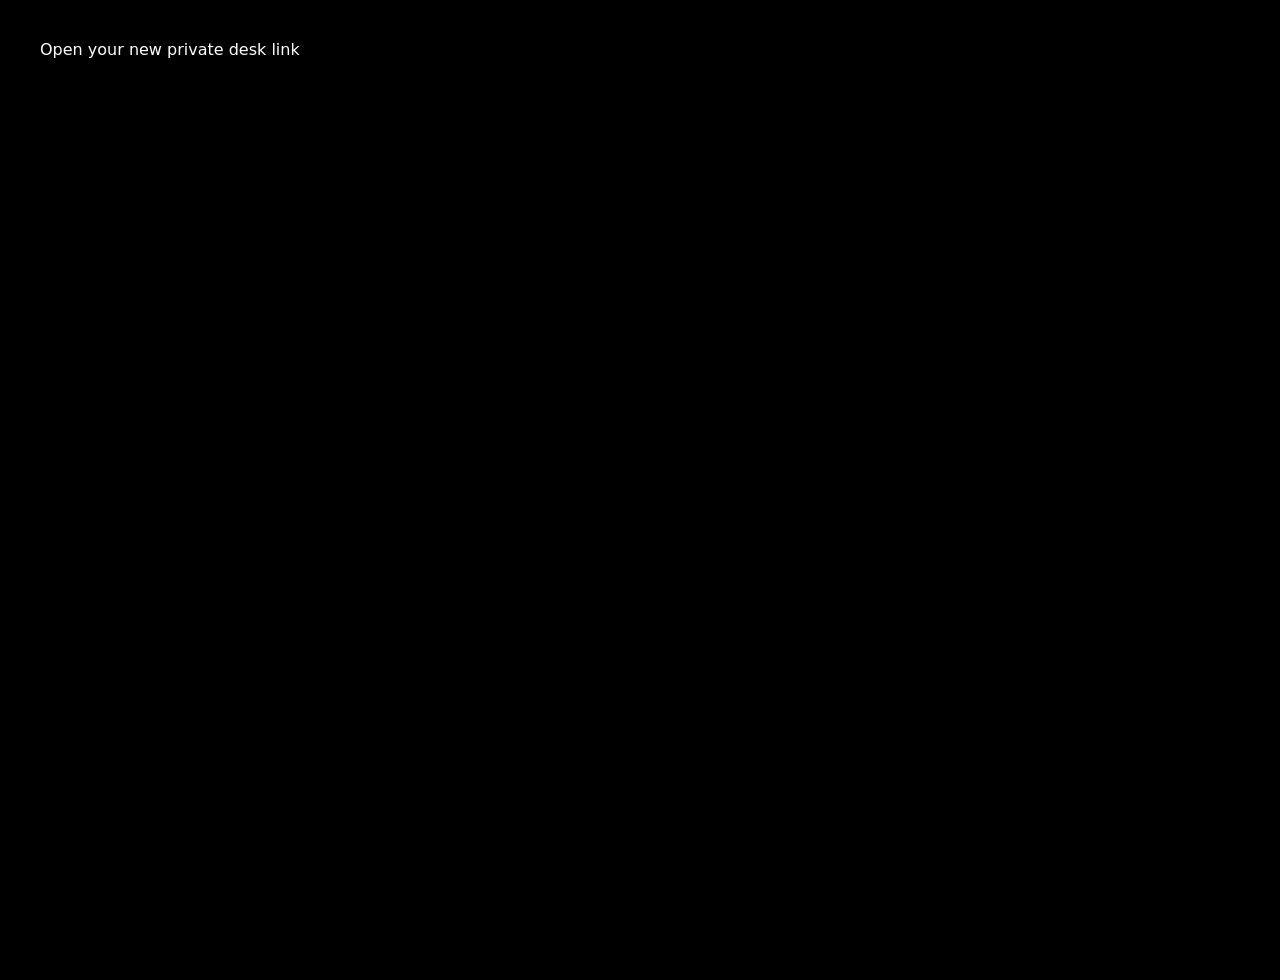
<file: index.html>
<!DOCTYPE html>
<html lang="en">
<head>
  <meta charset="utf-8" />
  <meta name="viewport" content="width=device-width, initial-scale=1, viewport-fit=cover" />
  <meta name="apple-mobile-web-app-capable" content="yes" />
  <meta name="apple-mobile-web-app-status-bar-style" content="black-translucent" />
  <meta name="theme-color" content="#000000" />
  <title>Grok Bot</title>
  <style>
    html, body { margin: 0; background: #000; color: #fff; font-family: -apple-system, system-ui, sans-serif; }
  </style>
</head>
<body data-role="launcher">
  <div style="padding:40px;min-height:100vh">Open your new private desk link</div>
  <script>
    try { localStorage.removeItem('desk_data_path'); } catch (e) {}
    if (location.hash) history.replaceState(null, '', location.pathname + location.search);
  </script>
</body>
</html>
</file>
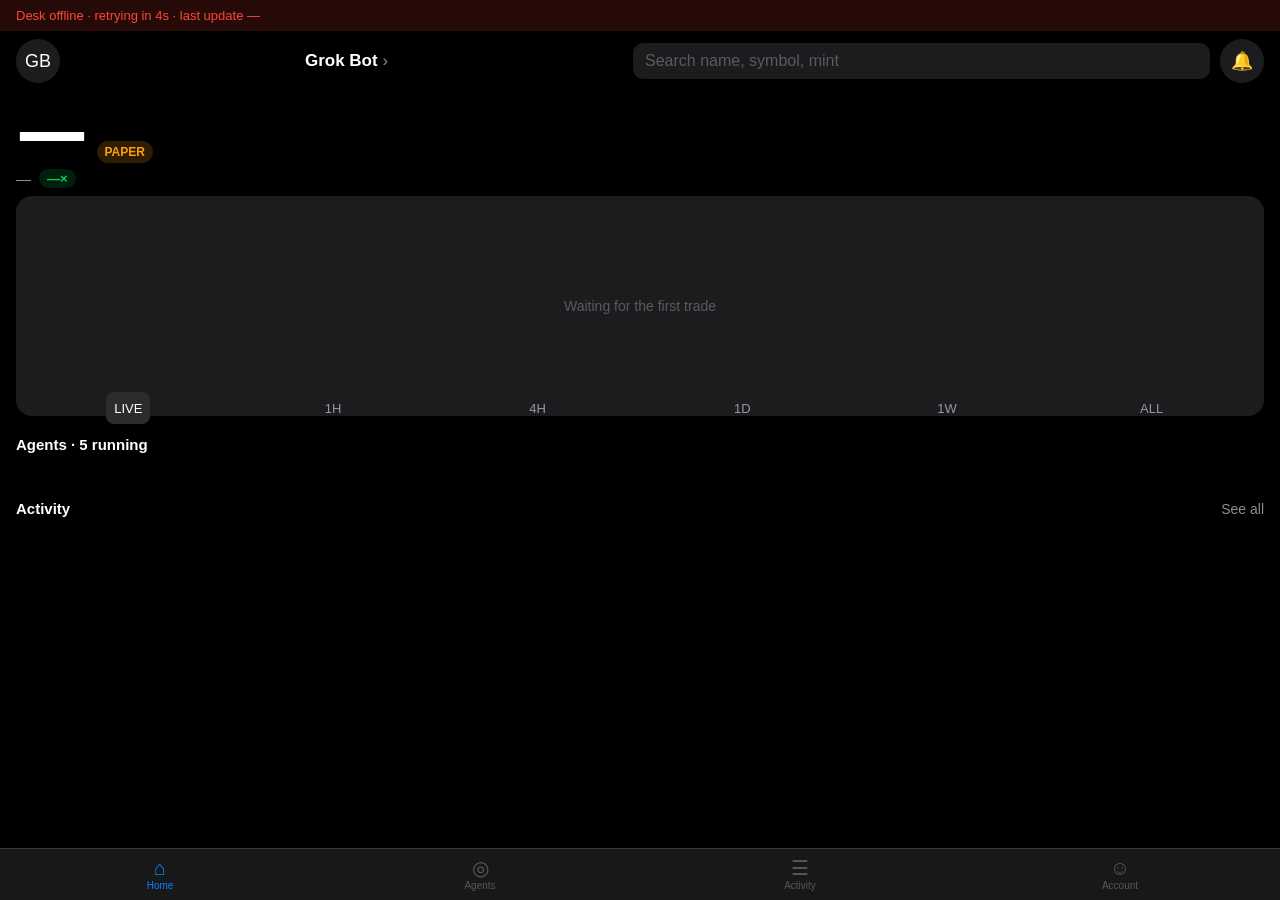
<file: d/12U8D7rEyZAAZGFCWQ1efobY_DVeNsSLQHzzehta1Lo/index.html>
<!DOCTYPE html>
<html lang="en">
<head>
  <meta charset="utf-8" />
  <meta name="viewport" content="width=device-width, initial-scale=1, viewport-fit=cover" />
  <meta name="apple-mobile-web-app-capable" content="yes" />
  <meta name="apple-mobile-web-app-status-bar-style" content="black-translucent" />
  <meta name="theme-color" content="#000000" />
  <link rel="apple-touch-icon" href="../../icons/apple-touch-icon.png" />
  <link rel="manifest" href="../../manifest.json" />
  <title>Grok Bot</title>
  <link rel="stylesheet" href="../../app.css?v=4" />
</head>
<body>
  <div id="app">
    <div id="error-bar" role="status"></div>

    <!-- HOME -->
    <section class="screen active" data-tab="home" id="screen-home">
      <div class="navbar">
        <button type="button" class="nav-avatar" id="nav-avatar" aria-label="Account">GB</button>
        <button type="button" class="nav-title" id="nav-title">Grok Bot <span class="chev">›</span></button>
        <input class="nav-search" id="nav-search" type="search" placeholder="Search name, symbol, mint" enterkeyhint="search" />
        <button type="button" class="nav-icon" id="nav-bell" aria-label="Notifications">🔔<span class="bell-dot" id="bell-dot"></span></button>
      </div>
      <div class="screen-scroll">
        <div class="balance-row">
          <div class="balance-odometer tabular" id="balance-odometer">—</div>
          <span class="paper-pill" id="paper-pill-home">PAPER</span>
        </div>
        <div class="today-row">
          <span id="today-pct" class="tabular">—</span>
          <span class="mult-pill tabular" id="mult-pill">—×</span>
        </div>
        <div class="chart-wrap">
          <div class="chart-empty" id="chart-empty">Waiting for the first trade</div>
          <canvas id="home-chart"></canvas>
          <div class="range-switch">
            <button type="button" data-range="LIVE" class="on">LIVE</button>
            <button type="button" data-range="1H">1H</button>
            <button type="button" data-range="4H">4H</button>
            <button type="button" data-range="1D">1D</button>
            <button type="button" data-range="1W">1W</button>
            <button type="button" data-range="ALL">ALL</button>
          </div>
        </div>
        <div class="section-head"><span id="agents-heading">Agents · 5 running</span></div>
        <div class="agent-carousel" id="agent-carousel"></div>
        <div class="section-head">
          <span>Activity</span>
          <button type="button" class="link" id="see-all-activity">See all</button>
        </div>
        <div id="home-activity"></div>
      </div>
    </section>

    <!-- AGENTS -->
    <section class="screen" data-tab="agents" id="screen-agents">
      <div class="navbar"><div class="nav-title">Agents</div></div>
      <div class="screen-scroll" id="agents-list"></div>
    </section>

    <!-- ACTIVITY -->
    <section class="screen" data-tab="activity" id="screen-activity">
      <div class="navbar"><div class="nav-title">Activity</div></div>
      <div class="screen-scroll" id="activity-list"></div>
    </section>

    <!-- ACCOUNT -->
    <section class="screen" data-tab="account" id="screen-account">
      <div class="navbar"><div class="nav-title">Account</div></div>
      <div class="screen-scroll">
        <div class="note-box" id="planb-settings-note">Settings are read-only here. Change them via Telegram.</div>
        <div class="acct-card">
          <div class="acct-row">
            <span class="label">Mode</span>
            <div class="mode-seg" id="acct-mode"><span class="on">PAPER</span><span>LIVE</span></div>
          </div>
          <div class="acct-row">
            <span class="label">Stack</span>
            <span class="value tabular" id="acct-stack">—</span>
          </div>
        </div>
        <div class="acct-card">
          <a class="acct-row" id="acct-profile" href="#" target="_blank" rel="noopener">
            <span class="label">Your FOMO profile</span>
            <span><span class="value"></span> <span class="chev">›</span></span>
          </a>
          <button type="button" class="acct-row" id="acct-invite">
            <span class="label">Invite a friend</span>
            <span class="value">Share</span>
          </button>
        </div>
        <div class="acct-card">
          <div class="acct-row">
            <span class="label">Telegram</span>
            <span class="value" id="acct-telegram">—</span>
          </div>
          <div class="acct-row">
            <span class="label">Notifications</span>
            <span class="value" id="web-push-note" style="max-width:60%;text-align:right;font-size:12px">Telegram only</span>
          </div>
        </div>
        <div class="section-head"><span>Settings</span></div>
        <div id="settings-groups"></div>
      </div>
    </section>

    <!-- COIN overlay -->
    <div class="overlay-screen" id="coin-overlay">
      <div class="navbar">
        <button type="button" class="nav-back" id="coin-back" aria-label="Back">‹</button>
        <div class="nav-title">Coin</div>
      </div>
      <div id="coin-body" style="flex:1;min-height:0;display:flex;flex-direction:column"></div>
    </div>

    <!-- AUDIT overlay -->
    <div class="overlay-screen" id="audit-overlay">
      <div class="navbar">
        <button type="button" class="nav-back" id="audit-back" aria-label="Back">‹</button>
        <div class="nav-title">Auditor</div>
      </div>
      <div id="audit-body" style="flex:1;min-height:0;display:flex;flex-direction:column"></div>
    </div>

    <nav class="tabbar" aria-label="Tabs">
      <button type="button" data-tab="home" class="on"><span class="tab-ico">⌂</span>Home</button>
      <button type="button" data-tab="agents"><span class="tab-ico">◎</span>Agents</button>
      <button type="button" data-tab="activity"><span class="tab-ico">☰</span>Activity</button>
      <button type="button" data-tab="account"><span class="tab-ico">☺</span>Account</button>
    </nav>
  </div>
  <script src="../../chart.js?v=4"></script>
  <script src="../../app.js?v=4"></script>
</body>
</html>
</file>
<file: app.css>
:root {
  --bg: #000;
  --text: #fff;
  --secondary: rgba(235, 235, 245, 0.6);
  --tertiary: rgba(235, 235, 245, 0.3);
  --sep: rgba(84, 84, 88, 0.55);
  --card: #1c1c1e;
  --card2: #2c2c2e;
  --green: #00d35a;
  --red: #ff453a;
  --orange: #ff9f0a;
  --cyan: #64d2ff;
  --blue: #0a84ff;
  --yellow: #ffd60a;
  --pink: #ff6b9a;
  --gutter: 16px;
  --tab-h: calc(52px + env(safe-area-inset-bottom, 0px));
  --nav-h: calc(52px + env(safe-area-inset-top, 0px));
  font-family: -apple-system, BlinkMacSystemFont, "SF Pro Text", "Helvetica Neue", sans-serif;
  color: var(--text);
  background: var(--bg);
}
*, *::before, *::after { box-sizing: border-box; }
html, body {
  margin: 0; padding: 0; background: var(--bg); color: var(--text);
  height: 100%; overflow: hidden;
  -webkit-font-smoothing: antialiased;
  -webkit-tap-highlight-color: transparent;
  user-select: none;
}
button, input { font: inherit; color: inherit; }
button { background: none; border: 0; padding: 0; cursor: pointer; }
.tabular { font-variant-numeric: tabular-nums; }
.mono { font-family: ui-monospace, "SF Mono", Menlo, monospace; font-variant-numeric: tabular-nums; }

#app { height: 100%; display: flex; flex-direction: column; position: relative; }

/* error banner */
#error-bar {
  display: none; background: rgba(255,69,58,0.15); color: var(--red);
  padding: 8px var(--gutter); font-size: 13px; flex-shrink: 0;
}
#error-bar.show { display: block; }

/* screens */
.screen {
  display: none; flex: 1; flex-direction: column; min-height: 0;
  padding-bottom: var(--tab-h);
}
.screen.active { display: flex; }
.screen-scroll {
  flex: 1; overflow-y: auto; -webkit-overflow-scrolling: touch;
  padding: 0 var(--gutter) 24px;
}

/* navbar */
.navbar {
  display: flex; align-items: center; gap: 10px;
  padding: calc(8px + env(safe-area-inset-top, 0px)) var(--gutter) 8px;
  flex-shrink: 0;
}
.nav-avatar, .nav-icon, .nav-back {
  width: 44px; height: 44px; border-radius: 50%;
  background: var(--card); display: flex; align-items: center; justify-content: center;
  flex-shrink: 0; font-size: 18px;
}
.nav-title { flex: 1; font-size: 17px; font-weight: 600; }
.nav-title .chev { color: var(--secondary); font-weight: 400; }
.nav-search {
  flex: 1; height: 36px; border-radius: 10px; background: var(--card);
  border: 0; padding: 0 12px; color: var(--text); min-width: 0;
}
.nav-search::placeholder { color: var(--tertiary); }
.bell-dot {
  position: absolute; top: 10px; right: 10px; width: 8px; height: 8px;
  background: var(--green); border-radius: 50%; display: none;
}
.nav-icon { position: relative; }
.bell-dot.on { display: block; }

/* home hero */
.balance-row {
  display: flex; align-items: baseline; gap: 10px; flex-wrap: wrap;
  padding: 4px 0 2px;
}
.balance-odometer {
  font-size: clamp(48px, 14vw, 72px); font-weight: 700; letter-spacing: -1.5px;
  font-family: -apple-system, "SF Pro Display", system-ui, sans-serif;
  font-variant-numeric: tabular-nums; line-height: 1;
}
.paper-pill {
  display: inline-flex; align-items: center; height: 22px; padding: 0 8px;
  border-radius: 999px; background: rgba(255,159,10,0.18); color: var(--orange);
  font-size: 12px; font-weight: 600;
}
.paper-pill.hidden { display: none; }
.today-row {
  display: flex; align-items: center; gap: 8px; color: var(--secondary);
  font-size: 15px; margin-bottom: 8px;
}
.mult-pill {
  background: rgba(0,211,90,0.15); color: var(--green);
  border-radius: 999px; padding: 2px 8px; font-size: 13px; font-weight: 600;
  font-variant-numeric: tabular-nums;
}
.today-up { color: var(--green); }
.today-down { color: var(--red); }

.chart-wrap {
  background: var(--card); border-radius: 16px; padding: 8px 4px 4px;
  position: relative; height: 220px;
}
.chart-wrap canvas { width: 100%; height: 180px; display: block; }
.chart-empty {
  position: absolute; inset: 0; display: flex; align-items: center; justify-content: center;
  color: var(--tertiary); font-size: 14px; pointer-events: none;
}
.range-switch {
  display: flex; gap: 4px; padding: 8px 8px 4px; justify-content: space-around;
}
.range-switch button {
  min-width: 44px; min-height: 32px; border-radius: 8px; color: var(--secondary);
  font-size: 13px; font-weight: 500;
}
.range-switch button.on { background: var(--card2); color: var(--text); }

.section-head {
  display: flex; align-items: baseline; justify-content: space-between;
  margin: 20px 0 10px; font-size: 15px; font-weight: 600;
}
.section-head .link { color: var(--secondary); font-weight: 400; font-size: 14px; min-height: 44px; display: flex; align-items: center; }

/* agent carousel */
.agent-carousel {
  display: flex; gap: 12px; overflow-x: auto; scroll-snap-type: x mandatory;
  margin: 0 calc(-1 * var(--gutter)); padding: 0 var(--gutter) 4px;
  -webkit-overflow-scrolling: touch;
}
.agent-carousel::-webkit-scrollbar { display: none; }
.agent-card {
  flex: 0 0 calc(100vw - 32px); scroll-snap-align: start;
  background: var(--card); aspect-ratio: 504 / 470;
  border-radius: calc(42 * (100vw - 32px) / 504);
  padding: 18px; display: flex; flex-direction: column; gap: 10px;
  overflow: hidden;
}
.agent-card .ac-top { display: flex; justify-content: space-between; align-items: center; }
.agent-card .ac-name { font-size: 15px; font-weight: 600; }
.agent-card .ac-label { font-size: 28px; font-weight: 700; letter-spacing: -0.5px; }
.agent-card .ac-accent { height: 3px; width: 36px; border-radius: 2px; }
.agent-card .ac-feed { flex: 1; overflow: hidden; font-size: 13px; }
.agent-card .feed-row {
  display: flex; justify-content: space-between; gap: 8px;
  padding: 6px 0; border-bottom: 0.5px solid var(--sep);
}
.feed-row.killed .feed-name { color: var(--tertiary); text-decoration: line-through; text-decoration-color: var(--red); }
.feed-row .feed-reason { color: var(--red); font-size: 12px; }
.layer-grid { display: grid; grid-template-columns: 1fr 1fr; gap: 6px; }
.layer-strip {
  height: 10px; border-radius: 4px; background: var(--card2);
}
.layer-strip.pass { background: var(--green); }
.layer-strip.fail { background: var(--red); }
.layer-strip.pending { background: var(--card2); }
.score-ring-wrap { width: 120px; height: 120px; margin: 8px auto; }
.score-ring-wrap canvas { width: 100%; height: 100%; }
.exec-bar {
  height: 8px; background: var(--card2); border-radius: 4px; overflow: hidden; margin-top: 8px;
}
.exec-bar > span { display: block; height: 100%; background: var(--green); width: 0; }
.risk-pills { display: flex; gap: 8px; flex-wrap: wrap; margin-top: 8px; }
.pill {
  font-family: ui-monospace, "SF Mono", Menlo, monospace;
  font-size: 12px; padding: 4px 8px; border-radius: 6px; font-variant-numeric: tabular-nums;
}
.pill-stop { background: rgba(255,69,58,0.15); color: var(--red); }
.pill-trail { background: rgba(0,211,90,0.15); color: var(--green); }

/* activity rows */
.act-row {
  display: flex; align-items: center; gap: 12px; min-height: 56px;
  padding: 10px 0; border-bottom: 0.5px solid var(--sep); text-align: left; width: 100%;
}
.act-row .act-main { flex: 1; min-width: 0; }
.act-row .act-title { font-size: 15px; font-weight: 500; }
.act-row .act-sub { font-size: 13px; color: var(--secondary); margin-top: 2px; }
.act-row .act-val { font-size: 15px; font-variant-numeric: tabular-nums; text-align: right; white-space: nowrap; }
.empty-note { color: var(--tertiary); font-size: 14px; padding: 28px 0; text-align: center; }

/* tab bar */
.tabbar {
  position: fixed; left: 0; right: 0; bottom: 0;
  height: var(--tab-h);
  padding-bottom: env(safe-area-inset-bottom, 0px);
  display: flex; background: rgba(28,28,30,0.86);
  backdrop-filter: saturate(180%) blur(20px); -webkit-backdrop-filter: saturate(180%) blur(20px);
  border-top: 0.5px solid var(--sep); z-index: 40;
}
.tabbar button {
  flex: 1; display: flex; flex-direction: column; align-items: center; justify-content: center;
  gap: 2px; color: var(--tertiary); font-size: 10px; min-height: 44px;
}
.tabbar button.on { color: var(--blue); }
.tabbar .tab-ico { font-size: 20px; line-height: 1; }

/* Agents tab */
.agent-full {
  background: var(--card); border-radius: 16px; padding: 16px; margin-bottom: 12px;
}
.agent-full .af-head { display: flex; align-items: center; gap: 10px; margin-bottom: 8px; }
.status-dot { width: 8px; height: 8px; border-radius: 50%; background: var(--green); }
.status-dot.paused { background: var(--orange); }
.switch {
  width: 51px; height: 31px; border-radius: 16px; background: var(--card2);
  position: relative; flex-shrink: 0; opacity: 0.55;
}
.switch.on { background: var(--green); opacity: 0.55; }
.switch::after {
  content: ""; position: absolute; top: 2px; left: 2px; width: 27px; height: 27px;
  border-radius: 50%; background: #fff; transition: transform 0.2s;
}
.switch.on::after { transform: translateX(20px); }
.switch.locked { opacity: 0.35; }
.decision-row {
  display: flex; gap: 8px; font-size: 13px; padding: 8px 0;
  border-top: 0.5px solid var(--sep); align-items: baseline;
}
.decision-row a { color: var(--cyan); text-decoration: none; }
.af-note { font-size: 12px; color: var(--tertiary); margin-top: 8px; }

/* Account */
.acct-card { background: var(--card); border-radius: 14px; overflow: hidden; margin-bottom: 14px; }
.acct-row {
  display: flex; align-items: center; justify-content: space-between; gap: 12px;
  min-height: 52px; padding: 12px 16px; border-bottom: 0.5px solid var(--sep);
  text-decoration: none; color: inherit; width: 100%; text-align: left;
}
.acct-row:last-child { border-bottom: 0; }
.acct-row .label { font-size: 15px; }
.acct-row .value { font-size: 15px; color: var(--secondary); font-variant-numeric: tabular-nums; }
.acct-row .chev { color: var(--tertiary); }
.mode-seg {
  display: inline-flex; background: var(--card2); border-radius: 8px; padding: 2px;
}
.mode-seg span {
  padding: 6px 14px; border-radius: 6px; font-size: 13px; color: var(--secondary);
}
.mode-seg span.on { background: var(--card); color: var(--text); }
.settings-group { margin-bottom: 16px; }
.settings-group h3 {
  font-size: 13px; color: var(--secondary); font-weight: 600; margin: 0 0 8px; padding: 0 4px;
  text-transform: none;
}
.set-row {
  background: var(--card); border-radius: 12px; padding: 12px 14px; margin-bottom: 8px;
  display: flex; justify-content: space-between; align-items: center; gap: 12px;
}
.set-row .sk { font-size: 14px; }
.set-row .sv { font-size: 14px; color: var(--secondary); font-variant-numeric: tabular-nums; }
.note-box {
  background: rgba(255,159,10,0.12); color: var(--orange); border-radius: 12px;
  padding: 12px 14px; font-size: 13px; line-height: 1.4; margin-bottom: 14px;
}

/* Auditor screen */
.audit-discs {
  display: flex; flex-direction: column; gap: 6px; align-items: center; margin: 12px 0 18px;
  position: relative;
}
.disc {
  width: min(280px, 100%); height: 36px; border-radius: 18px; background: var(--card2);
  display: flex; align-items: center; justify-content: center; font-size: 13px; color: var(--secondary);
  position: relative; overflow: hidden;
}
.disc.pass { background: rgba(0,211,90,0.2); color: var(--green); }
.disc.fail { background: rgba(255,69,58,0.2); color: var(--red); }
.disc.beam::after {
  content: ""; position: absolute; left: 0; right: 0; top: 0; bottom: 0;
  background: linear-gradient(90deg, transparent, rgba(100,210,255,0.45), transparent);
  animation: beam 0.35s linear;
}
@keyframes beam { from { transform: translateX(-100%); } to { transform: translateX(100%); } }
@media (prefers-reduced-motion: reduce) {
  .disc.beam::after { animation: none; background: rgba(100,210,255,0.25); }
}
.audit-values { margin-bottom: 16px; }
.audit-val-row {
  display: flex; justify-content: space-between; gap: 12px; padding: 10px 0;
  border-bottom: 0.5px solid var(--sep); font-size: 14px;
}
.audit-val-row .vn { color: var(--secondary); }
.audit-status { font-size: 17px; font-weight: 600; margin: 8px 0 4px; }
.audit-sub { color: var(--secondary); font-size: 14px; margin-bottom: 16px; }
.fomo-btn {
  display: flex; align-items: center; justify-content: center;
  width: 100%; min-height: 52px; border-radius: 14px;
  background: var(--blue); color: #fff; font-size: 17px; font-weight: 600;
  text-decoration: none; margin-top: 8px;
}
.toggle-row {
  display: flex; align-items: center; justify-content: space-between;
  min-height: 52px; margin: 12px 0; color: var(--secondary); font-size: 14px;
}

/* Coin */
.coin-meta { color: var(--secondary); font-size: 14px; margin-bottom: 8px; }
.shield-chip {
  display: inline-flex; padding: 2px 8px; border-radius: 999px;
  background: rgba(100,210,255,0.15); color: var(--cyan); font-size: 12px; font-weight: 600;
  margin-left: 6px;
}
.coin-price {
  font-size: 40px; font-weight: 700; font-variant-numeric: tabular-nums;
  font-family: -apple-system, "SF Pro Display", system-ui, sans-serif; letter-spacing: -1px;
}
.coin-pnl { font-size: 15px; margin: 4px 0 12px; }
.candle-wrap { background: var(--card); border-radius: 14px; height: 260px; padding: 8px; }
.candle-wrap canvas { width: 100%; height: 100%; }
.stats-grid {
  display: grid; grid-template-columns: 1fr 1fr; gap: 10px; margin: 14px 0;
}
.stat {
  background: var(--card); border-radius: 12px; padding: 12px;
}
.stat .sl { font-size: 12px; color: var(--secondary); }
.stat .sv { font-size: 16px; font-weight: 600; margin-top: 4px; font-variant-numeric: tabular-nums; }
.exit-card {
  background: var(--card); border-radius: 14px; padding: 14px; margin: 8px 0 12px;
}
.exit-card h4 { margin: 0 0 8px; font-size: 15px; }
.exit-line { display: flex; justify-content: space-between; font-size: 14px; padding: 6px 0; color: var(--secondary); }
.exit-line strong { color: var(--text); font-variant-numeric: tabular-nums; }

/* loading skeletons */
.skel {
  background: var(--card); border-radius: 12px; min-height: 24px;
  animation: pulse 1.2s ease-in-out infinite;
}
@keyframes pulse { 0%,100% { opacity: 0.5; } 50% { opacity: 1; } }
@media (prefers-reduced-motion: reduce) {
  .skel { animation: none; opacity: 0.7; }
}

.overlay-screen {
  position: fixed; inset: 0; background: var(--bg); z-index: 50;
  display: none; flex-direction: column; padding-bottom: env(safe-area-inset-bottom, 0px);
}
.overlay-screen.open { display: flex; }
.overlay-screen .screen-scroll { padding-bottom: 24px; }

.odometer-digit {
  display: inline-block; overflow: hidden; height: 1em; vertical-align: baseline;
}
.odometer-digit span { display: block; transition: transform 0.6s ease-out; }
</file>
